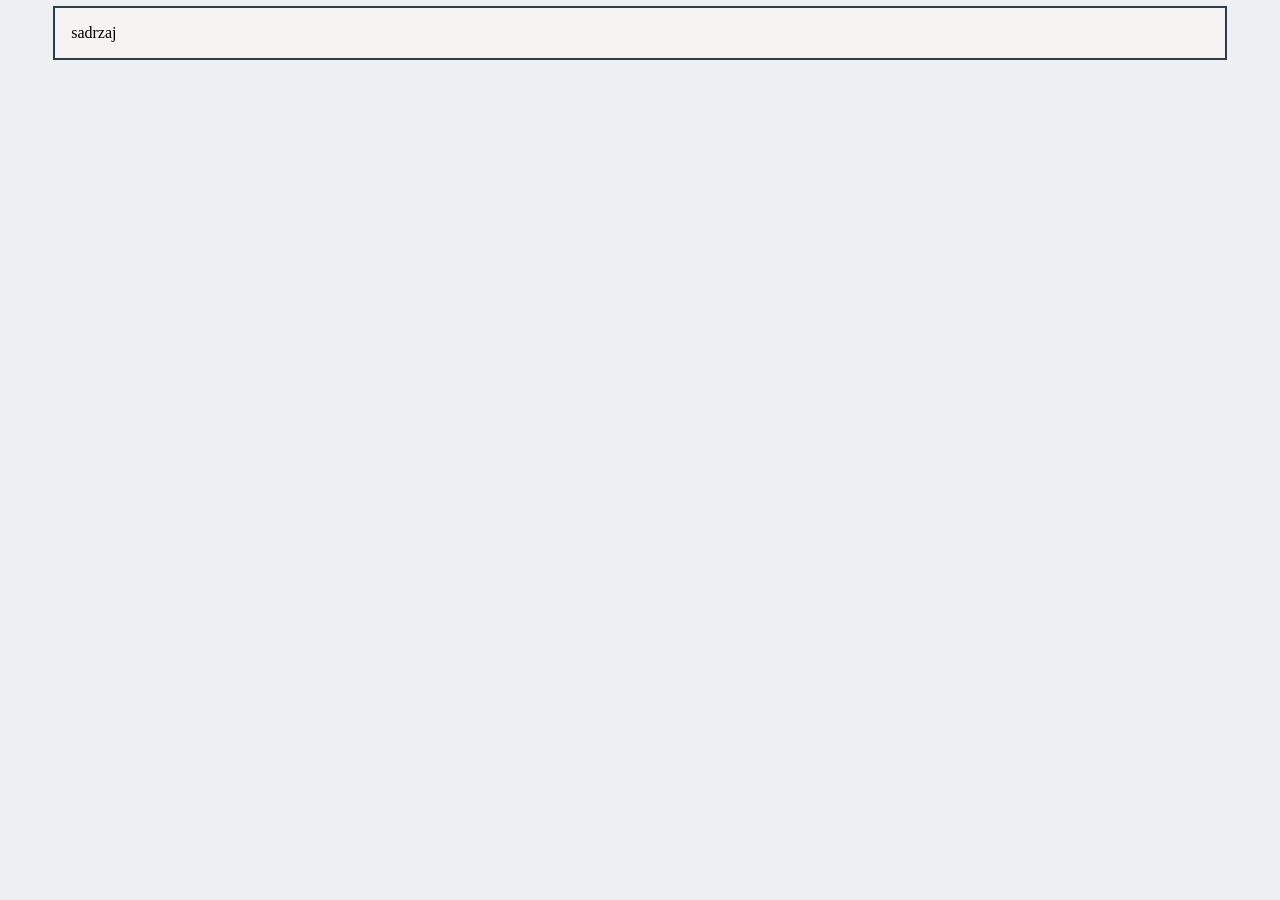
<file: 02_HTML_CSS/vjezba02/index.html>
<!DOCTYPE html>
<html lang="en">
<head>
    <meta charset="UTF-8">
    <meta name="viewport" content="width=device-width, initial-scale=1.0">
    <title>HTML i CSS 2/5</title>
    <link rel="stylesheet" href="style.css">
</head>
<body>
<div class="container">
sadrzaj


</div>

    
</body>
</html>
</file>
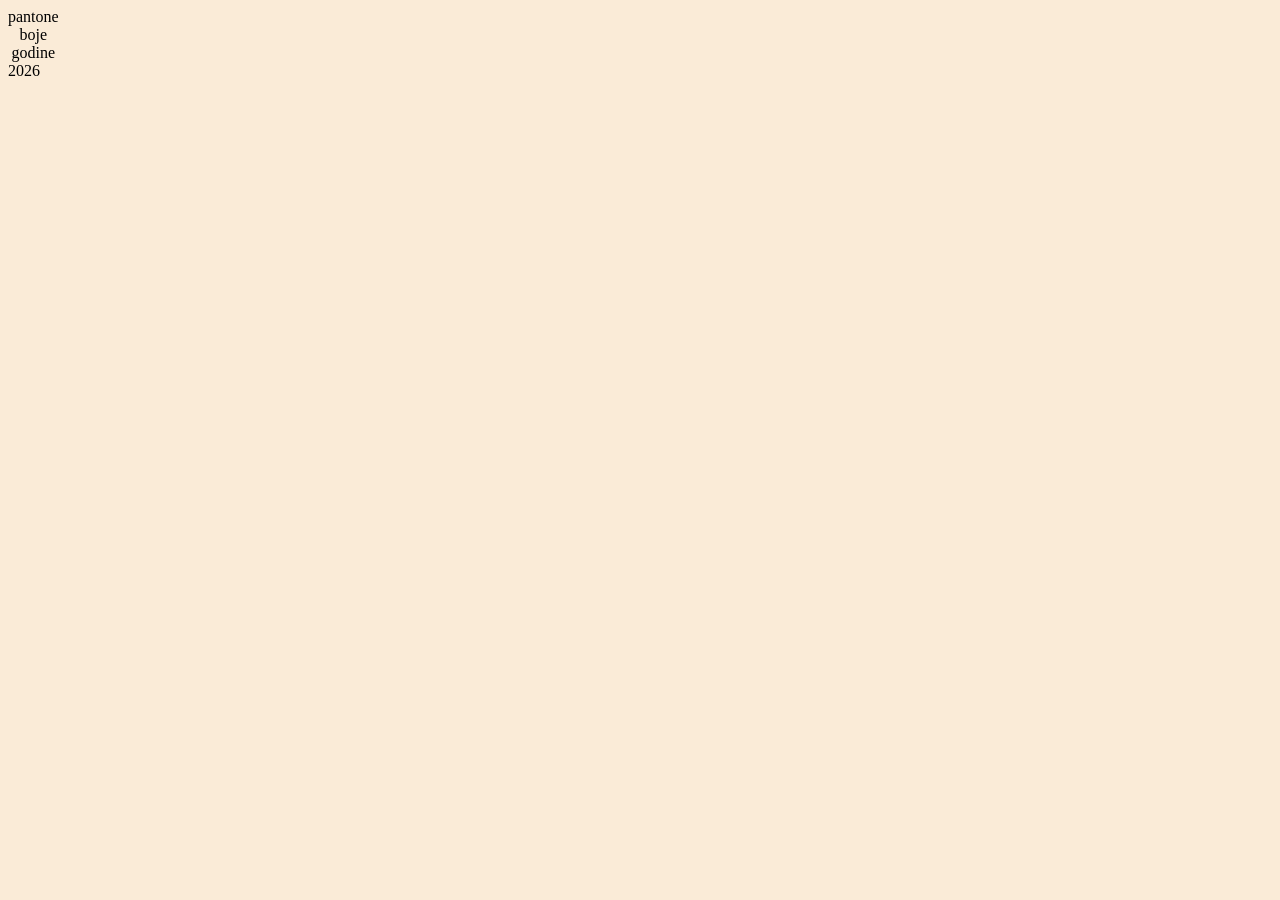
<file: 02_HTML_CSS/Vjezba04/index.html>
<!DOCTYPE html>
<html lang="en">
<head>
    <meta charset="UTF-8">
    <meta name="viewport" content="width=device-width, initial-scale=1.0">
    <title>Tablice i forme</title>
    <link rel="stylesheet" href="style.css">
</head>
<body>

    <table>
<caption> pantone boje godine</caption>
<colgroup>
<col style="width: 10%;">
<col style="width: 10%;">
<col style="width: 10%;">
<col style="width: 10%;">


</colgroup>

    </table>

    <tbody>
<tr>
<td>2026</td>
</td>

</tr>


    </tbody>
    
</body>
</html>
</file>
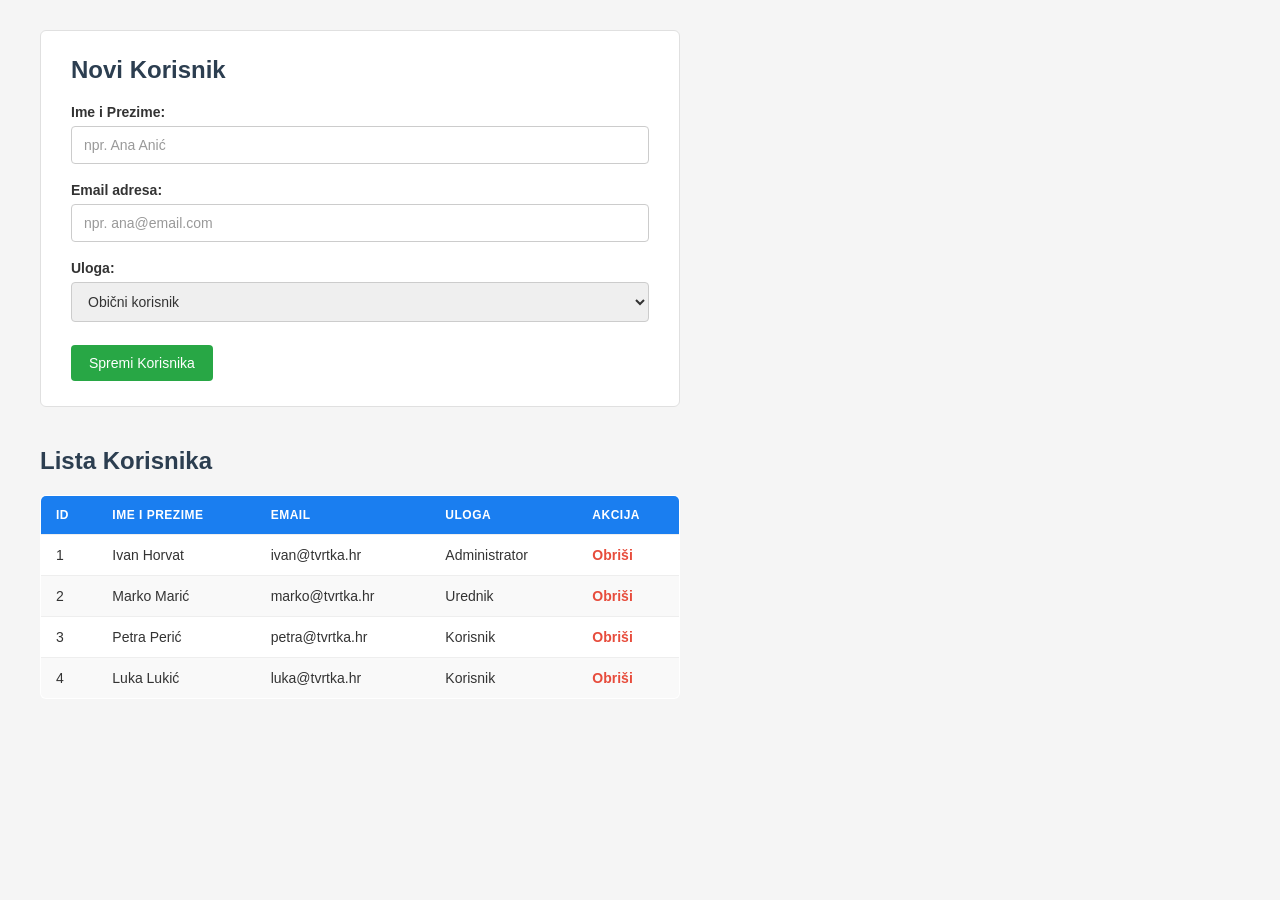
<file: 02_HTML_CSS/vjezba06/index.html>
<!DOCTYPE html>
<html lang="hr">
<head>
<meta charset="UTF-8">
<meta name="viewport" content="width=device-width, initial-scale=1.0">
<title>Upravljanje Korisnicima</title>
<style>
  * { box-sizing: border-box; margin: 0; padding: 0; }

  body {
    font-family: Arial, Helvetica, sans-serif;
    background-color: #f5f5f5;
    color: #333;
    padding: 30px 40px;
  }

  h2 { color: #2c3e50; margin-bottom: 20px; }

  .card {
    background: #fff;
    border: 1px solid #e0e0e0;
    border-radius: 6px;
    padding: 25px 30px;
    max-width: 640px;
    margin-bottom: 40px;
  }

  .form-group { margin-bottom: 18px; }

  label {
    display: block;
    font-weight: bold;
    font-size: 14px;
    margin-bottom: 6px;
    color: #333;
  }

  input[type="text"],
  input[type="email"],
  select {
    width: 100%;
    padding: 10px 12px;
    font-size: 14px;
    border: 1px solid #ccc;
    border-radius: 4px;
    color: #333;
  }

  input::placeholder { color: #999; }

  input:focus, select:focus {
    outline: none;
    border-color: #66afe9;
    box-shadow: 0 0 4px rgba(102, 175, 233, 0.5);
  }

  .btn-primary {
    background-color: #28a745;
    color: #fff;
    border: none;
    padding: 10px 18px;
    font-size: 14px;
    border-radius: 4px;
    cursor: pointer;
    margin-top: 5px;
  }

  .btn-primary:hover { background-color: #218838; }

  table {
    width: 100%;
    max-width: 640px;
    border-collapse: collapse;
    background: #fff;
    border: 1px solid #e0e0e0;
    border-radius: 6px;
    overflow: hidden;
  }

  thead { background-color: #1a7ef0; color: #fff; }

  th {
    text-align: left;
    padding: 12px 15px;
    font-size: 12px;
    letter-spacing: 0.5px;
    text-transform: uppercase;
  }

  td {
    padding: 12px 15px;
    font-size: 14px;
    border-top: 1px solid #eee;
  }

  tbody tr:nth-child(even) { background-color: #f9f9f9; }

  .btn-delete {
    color: #e74c3c;
    font-weight: bold;
    text-decoration: none;
    cursor: pointer;
  }

  .btn-delete:hover { text-decoration: underline; }
</style>
</head>
<body>

  <div class="card">
    <h2>Novi Korisnik</h2>
    <form>
      <div class="form-group">
        <label for="ime">Ime i Prezime:</label>
        <input type="text" id="ime" name="ime" placeholder="npr. Ana Anić">
      </div>

      <div class="form-group">
        <label for="email">Email adresa:</label>
        <input type="email" id="email" name="email" placeholder="npr. ana@email.com">
      </div>

      <div class="form-group">
        <label for="uloga">Uloga:</label>
        <select id="uloga" name="uloga">
          <option value="korisnik">Obični korisnik</option>
          <option value="urednik">Urednik</option>
          <option value="administrator">Administrator</option>
        </select>
      </div>

      <button type="submit" class="btn-primary">Spremi Korisnika</button>
    </form>
  </div>

  <h2>Lista Korisnika</h2>
  <table>
    <thead>
      <tr>
        <th>ID</th>
        <th>Ime i Prezime</th>
        <th>Email</th>
        <th>Uloga</th>
        <th>Akcija</th>
      </tr>
    </thead>
    <tbody>
      <tr>
        <td>1</td><td>Ivan Horvat</td><td>ivan@tvrtka.hr</td>
        <td>Administrator</td><td><a href="#" class="btn-delete">Obriši</a></td>
      </tr>
      <tr>
        <td>2</td><td>Marko Marić</td><td>marko@tvrtka.hr</td>
        <td>Urednik</td><td><a href="#" class="btn-delete">Obriši</a></td>
      </tr>
      <tr>
        <td>3</td><td>Petra Perić</td><td>petra@tvrtka.hr</td>
        <td>Korisnik</td><td><a href="#" class="btn-delete">Obriši</a></td>
      </tr>
      <tr>
        <td>4</td><td>Luka Lukić</td><td>luka@tvrtka.hr</td>
        <td>Korisnik</td><td><a href="#" class="btn-delete">Obriši</a></td>
      </tr>
    </tbody>
  </table>

</body>
</html>
</file>
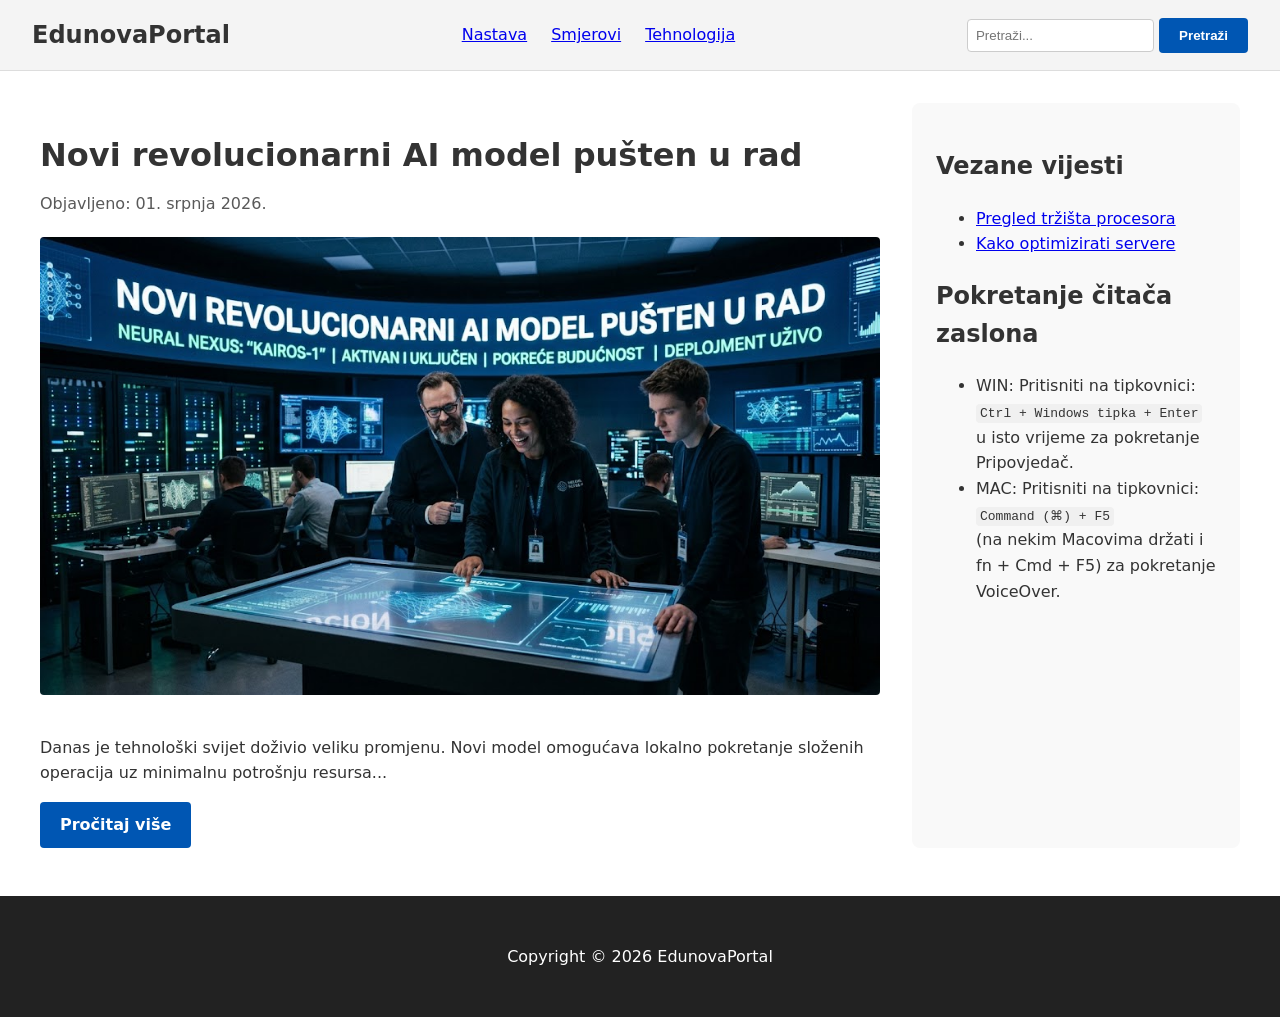
<file: 02_HTML_CSS/vjezba07/index.html>
<!DOCTYPE html>
<html lang="hr">
<head>
    <meta charset="UTF-8">
    <meta name="viewport" content="width=device-width, initial-scale=1.0">
    <title>Novi revolucionarni AI model pušten u rad | EdunovaPortal</title>
    <link rel="stylesheet" href="style.css">
</head>
<body>

    <a href="#glavni-sadrzaj" class="skip-link">Preskoči na glavni sadržaj</a>

    <header class="header-container" role="banner">

        <a href="/" aria-label="EdunovaPortal početna stranica" style="text-decoration: none; color: inherit;">
            <span style="font-size: 24px; font-weight: bold;">EdunovaPortal</span>
        </a>

        <nav aria-label="Glavna navigacija">
            <ul class="nav-links">
                <li><a href="/nastava">Nastava</a></li>
                <li><a href="/smjerovi">Smjerovi</a></li>
                <li><a href="/tehnologija" aria-current="page">Tehnologija</a></li>
            </ul>
        </nav>

        <form role="search" action="/pretraga" method="GET">
            <input type="search" id="search-input" name="q" class="search-input" placeholder="Pretraži..."
                aria-label="Pretraži članke na portalu">
            <button class="btn" type="submit">Pretraži</button>
            </form>
    </header>

    <main id="glavni-sadrzaj" class="main-layout">


        <article class="content-area">
            <header>
                <h1 style="font-size: 2em; margin-bottom: 10px;">
                    Novi revolucionarni AI model pušten u rad
                </h1>
                <div style="color: #595959; margin-bottom: 20px;">
                    Objavljeno: <time datetime="2026-07-01T17:00:00+01:00">01. srpnja 2026.</time>
                </div>
            </header>

            <img src="ai.jpeg" alt="Tim razvojnih programera radi na novom AI modelu" class="article-img">

            <p>
                Danas je tehnološki svijet doživio veliku promjenu. Novi model omogućava
                lokalno pokretanje složenih operacija uz minimalnu potrošnju resursa...
            </p>

            <a href="/cijeli-clanak" class="btn" aria-label="Pročitaj cijeli clanak o novom revolucionarnom AI modelu">
                Pročitaj više
            </a>
        </article>

        <aside class="sidebar" aria-labelledby="vezane-vijesti-naslov">
            <h2 id="vezane-vijesti-naslov" style="font-size: 1.5em;">Vezane vijesti</h2>
            <ul>
                <li><a href="#">Pregled tržišta procesora </a></li>
                <li><a href="#">Kako optimizirati servere</a></li>
            </ul>

    
<h2 id="pokretanje-citaca-zaslona" style="font-size: 1.5em;">Pokretanje čitača zaslona</h2>
    
            <ul>
                <li>
                    WIN: Pritisniti na tipkovnici: <br>
                    <span class="device-instructions">
                        Ctrl + Windows tipka + Enter
                    </span>
                    <br> u isto vrijeme za pokretanje
                    Pripovjedač.
                </li>
                <li>
                    MAC: Pritisniti na tipkovnici: <br>
                    <span class="device-instructions">
                        Command (⌘) + F5
                    </span>
                    <br> (na nekim Macovima držati i fn + Cmd + F5) za
                    pokretanje VoiceOver.
                </li>

            </ul>
        </aside>
    </main>

    <footer class="footer-container" role="contentinfo">
        <p>Copyright &copy; 2026 EdunovaPortal</p>
    </footer>

</body>

</html>
</file>
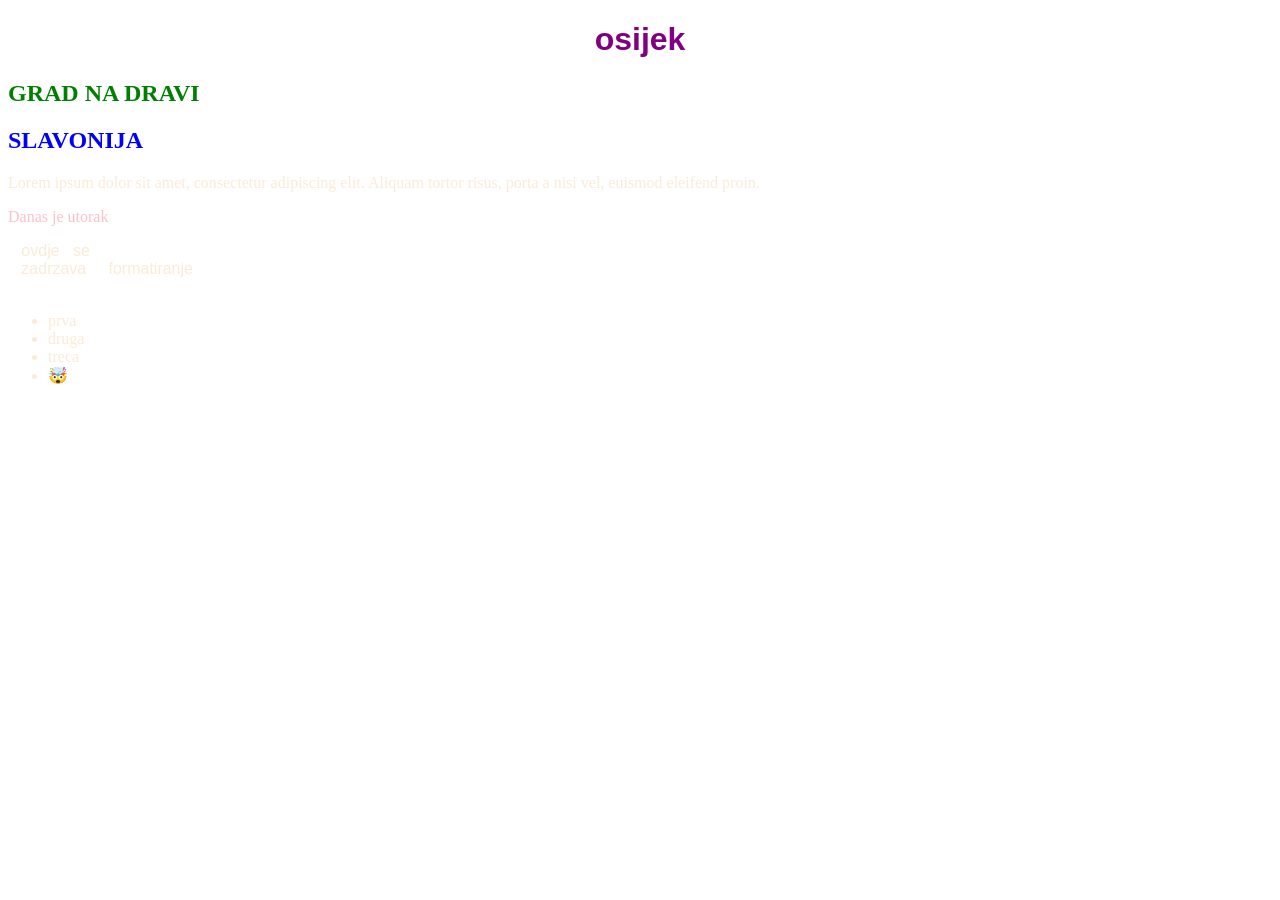
<file: 02_HTML_CSS/vjezba01/osijek.html>
<!DOCTYPE html>
<html lang="en">
<head>
    <meta charset="UTF-8">
    <meta name="viewport" content="width=device-width, initial-scale=1.0">
    <title>Document</title>
<link rel="stylesheet" href="osijek.css">
<style>
    h1{
        color: red;

    }
</style>
<head></head>
<body>
    
<h1 class="naslov" style="color: purple;">
    osijek
</h1>
<h2 class="naslov">

    GRAD NA DRAVI

</h2>
<h2>

    SLAVONIJA
</h2>
<p>
    Lorem ipsum dolor sit amet, consectetur adipiscing elit. Aliquam tortor risus, porta a nisi vel, euismod eleifend proin.
</p>

<div>
    <p>
Danas je utorak
    </p>


</div>
<pre id="sadrzaj">
   ovdje   se 
   zadrzava     formatiranje

</pre>

<ul>
<li>
    prva

</li>
<li>
    druga
</li>
<li>
    treca

</li>
<li>
    🤯
</li>

</ul>
</body>
</html>
</file>
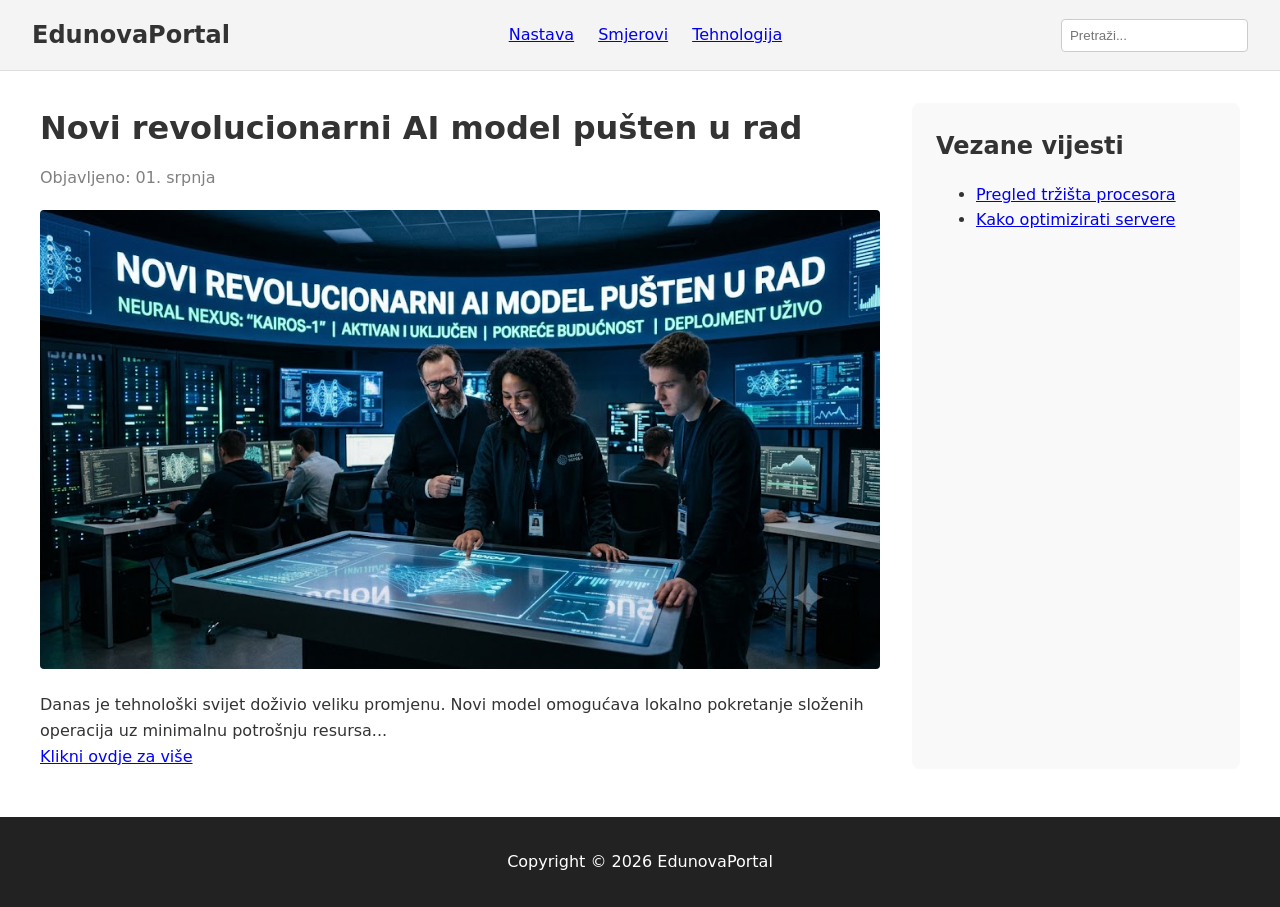
<file: 02_HTML_CSS/vjezba07/indexBEZ.html>
<!DOCTYPE html>
<html>
<head>
    <meta charset="UTF-8">
    <title>Edunova Vijesti</title>
    <link rel="stylesheet" href="styleBez.css">
</head>
<body>

    <div class="header-container">
        <div style="font-size: 24px; font-weight: bold;">EdunovaPortal</div>
        
        <div class="nav-links">
            <a href="#">Nastava</a>
            <a href="#">Smjerovi</a>
            <a href="#">Tehnologija</a>
        </div>

        <div>
            <input type="text" class="search-input" placeholder="Pretraži...">
        </div>
    </div>

    <div class="main-layout">
        <div class="content-area">
            <div style="font-size: 2em; font-weight: bold; margin-bottom: 10px;">
                Novi revolucionarni AI model pušten u rad
            </div>
            <div style="color: gray; margin-bottom: 20px;">Objavljeno: 01. srpnja</div>
            
            <img src="ai.jpeg" class="article-img">
            
            <div>
                Danas je tehnološki svijet doživio veliku promjenu. Novi model omogućava 
                lokalno pokretanje složenih operacija uz minimalnu potrošnju resursa...
            </div>
            
            <a href="/cijeli-clanak" style="color: blue;">Klikni ovdje za više</a>
        </div>

        <div class="sidebar">
            <div style="font-size: 1.5em; font-weight: bold;">Vezane vijesti</div>
            <ul>
                <li><a href="#">Pregled tržišta procesora</a></li>
                <li><a href="#">Kako optimizirati servere</a></li>
            </ul>
        </div>
    </div>

    <div class="footer-container">
        Copyright &copy; 2026 EdunovaPortal
    </div>

</body>
</html>
</file>
<file: 02_HTML_CSS/vjezba02/style.css>
:root{
    --pozadina: #ecf0f1;
    --primarna-boja: #2c3e50;
    --pozadina-container: #f5f2f2;
}

body{
    background-color: var(--pozadina);
}

.container{
    width: 90%;
    /* border: 1px solid black; */
    margin: auto;
    outline-style: solid;
    outline-width: 2px;
    /* outline-offset: 10px; */
    outline-color: var(--primarna-boja);

    /* padding-top: 1rem;
    padding-right: 1rem;
    padding-bottom: 1rem;
    padding-left: 1rem; */

    padding: 1rem;

    /* redosljed je top right bottom left*/
    /* padding: 1rem 2rem 3rem 4rem; */

    /* top/bottom right/left*/
    /* padding: 1rem 2rem; */
    background-color: var(--pozadina-container);

}
</file>
<file: 02_HTML_CSS/Vjezba04/style.css>
body{
background-color: antiquewhite;

}
</file>
<file: 02_HTML_CSS/vjezba07/style.css>
body {
    font-family: system-ui, -apple-system, sans-serif;
    line-height: 1.6;
    margin: 0;
    color: #333;
    background-color: #fff;
}


.skip-link {
    position: absolute;
    top: -50px;
    left: 0;
    background: #0056b3;
    color: white;
    padding: 10px 15px;
    z-index: 999;
    transition: top 0.2s ease;
    text-decoration: none;
    font-weight: bold;
}

.skip-link:focus {
    top: 0;
}


.header-container {
    background: #f4f4f4;
    padding: 1rem 2rem;
    display: flex;
    justify-content: space-between;
    align-items: center;
    border-bottom: 1px solid #ddd;
}

.nav-links {
    display: flex;
    gap: 1.5rem;
    list-style: none;
    margin: 0;
    padding: 0;
}

.main-layout {
    display: flex;
    gap: 2rem;
    max-width: 1200px;
    margin: 2rem auto;
    padding: 0 2rem;
}

.content-area {
    flex: 3;
}

.sidebar {
    flex: 1;
    background: #f9f9f9;
    padding: 1.5rem;
    border-radius: 8px;
}


.article-img {
    width: 100%;
    height: auto;
    border-radius: 4px;
    margin-bottom: 1rem;
}

.search-input {
    padding: 0.5rem;
    border: 1px solid #ccc;
    border-radius: 4px;
}

.btn {
    display: inline-block; 
    background-color: #0056b3;
    color: #ffffff;
    padding: 10px 20px;
    text-decoration: none;
    border: none;
    border-radius: 4px;
    font-weight: bold;
    cursor: pointer;
    transition: background-color 0.2s ease;
    text-align: center;
}

.device-instructions {
    font-family: monospace;
    background-color: #f0f0f0;
    padding: 2px 4px;
    border-radius: 4px;
}


:focus {
    outline: 3px solid #ffbf47;
    outline-offset: 2px;
}

.footer-container {
    text-align: center;
    padding: 2rem;
    background: #222;
    color: #fff;
    margin-top: 3rem;
}
</file>
<file: 02_HTML_CSS/vjezba01/osijek.css>
body{
    color: antiquewhite;
}

h1{

    color: #f0f;
    text-align: center;
    font-family: sans-serif;
}

h2{

    color: blue;
}

.naslov{

    color: green;

}

div p{
    color: pink;
}
#sadrzaj{
    font-family: sans-serif;
}
u{
    list-style: none;
}
ul li::before{
    content: 🤯;
}
</file>
<file: 02_HTML_CSS/vjezba07/styleBez.css>
body {
    font-family: system-ui, -apple-system, sans-serif;
    line-height: 1.6;
    margin: 0;
    color: #333;
    background-color: #fff;
}


.header-container {
    background: #f4f4f4;
    padding: 1rem 2rem;
    display: flex;
    justify-content: space-between;
    align-items: center;
    border-bottom: 1px solid #ddd;
}

.nav-links {
    display: flex;
    gap: 1.5rem;
    list-style: none;
    margin: 0;
    padding: 0;
}

.main-layout {
    display: flex;
    gap: 2rem;
    max-width: 1200px;
    margin: 2rem auto;
    padding: 0 2rem;
}

.content-area {
    flex: 3;
}

.sidebar {
    flex: 1;
    background: #f9f9f9;
    padding: 1.5rem;
    border-radius: 8px;
}


.article-img {
    width: 100%;
    height: auto;
    border-radius: 4px;
    margin-bottom: 1rem;
}

.search-input {
    padding: 0.5rem;
    border: 1px solid #ccc;
    border-radius: 4px;
}

.device-instructions {
    font-family: monospace;
    background-color: #f0f0f0;
    padding: 2px 4px;
    border-radius: 4px;
}


:focus {
    outline: 3px solid #ffbf47;
    outline-offset: 2px;
}

.footer-container {
    text-align: center;
    padding: 2rem;
    background: #222;
    color: #fff;
    margin-top: 3rem;
}
</file>
